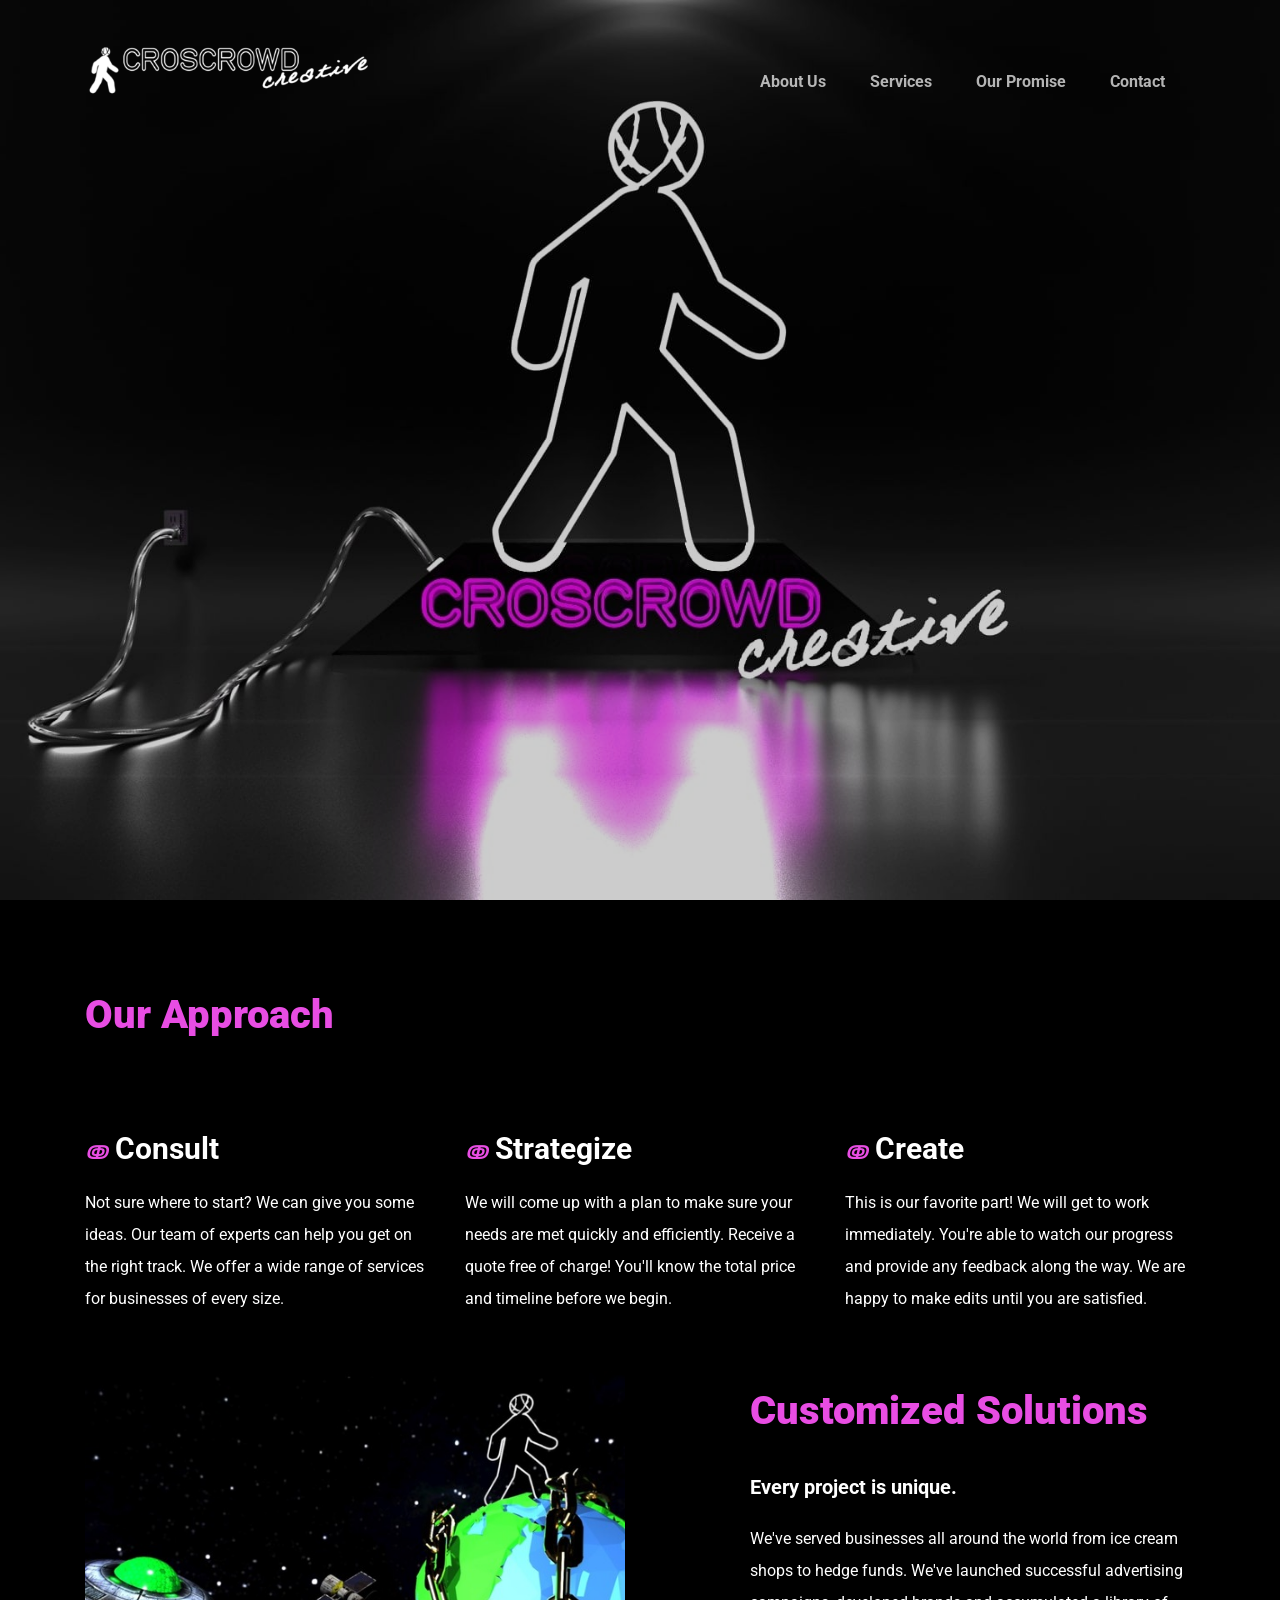
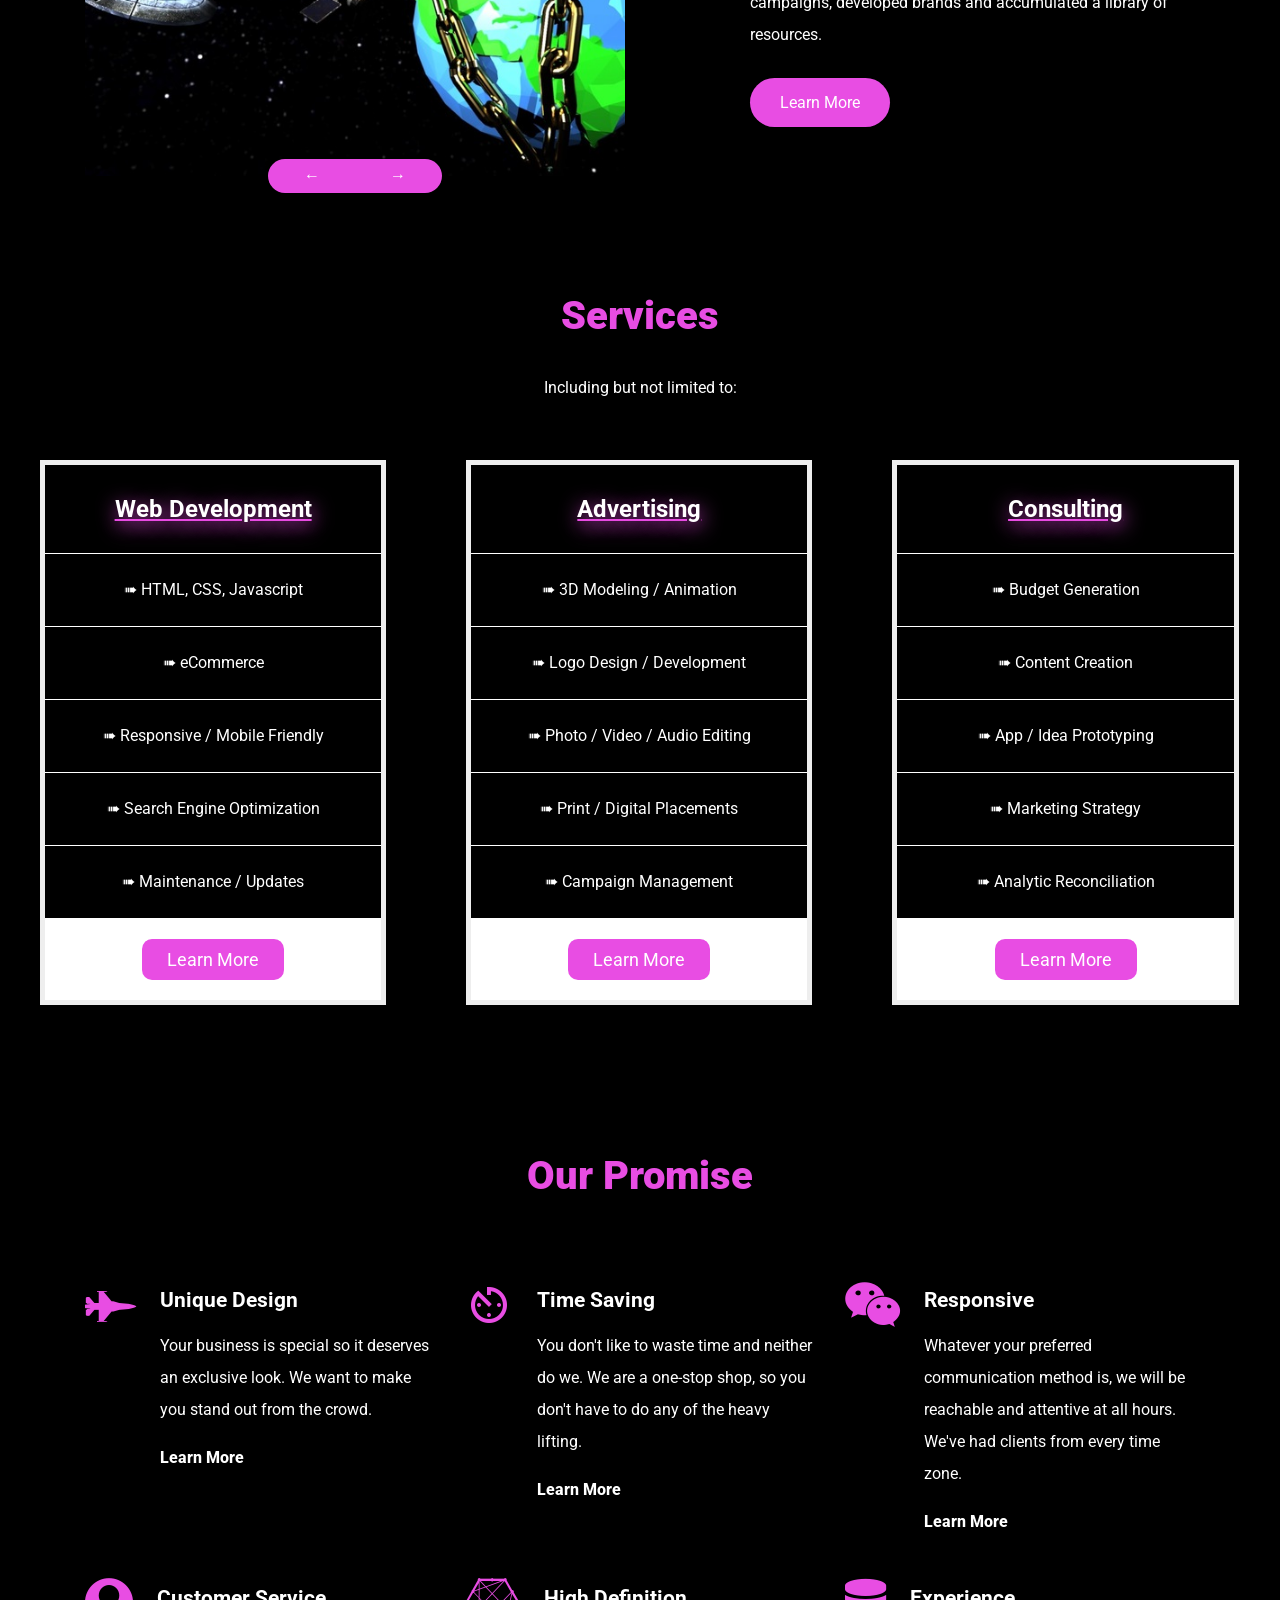
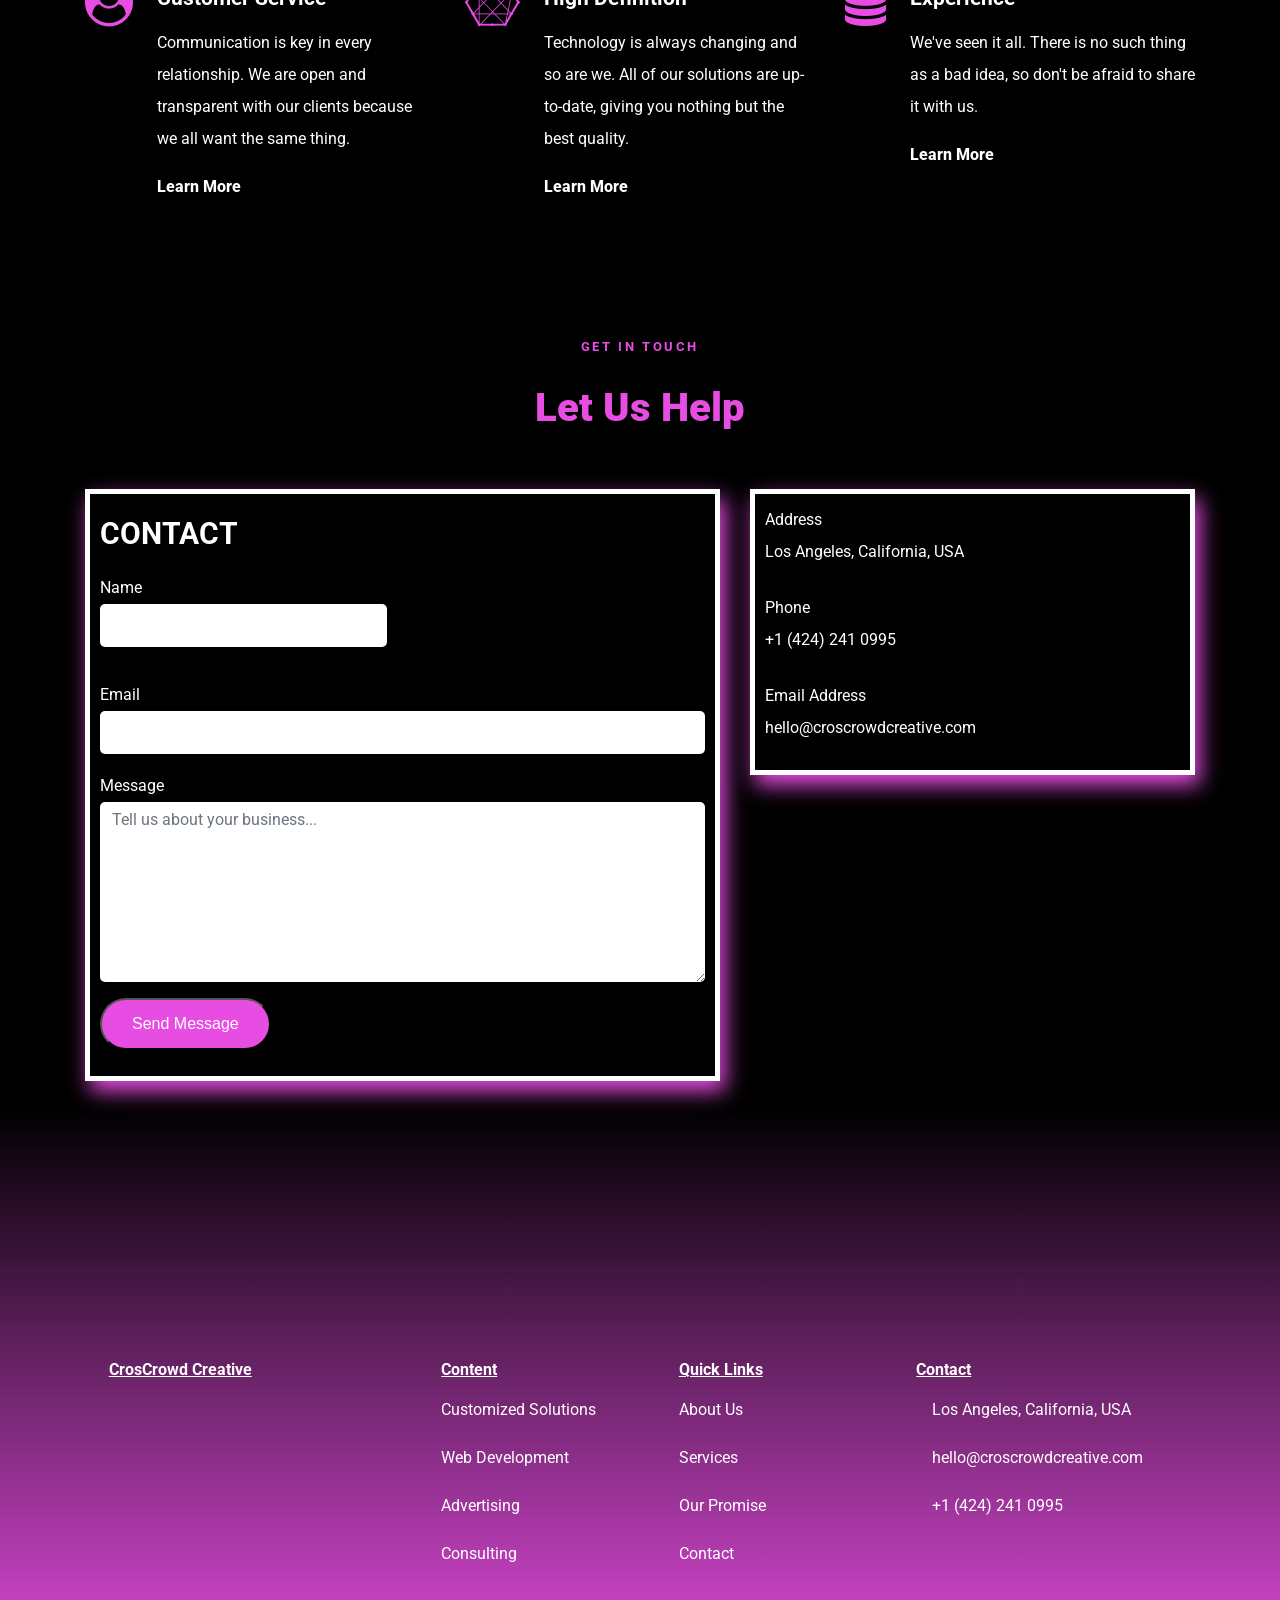
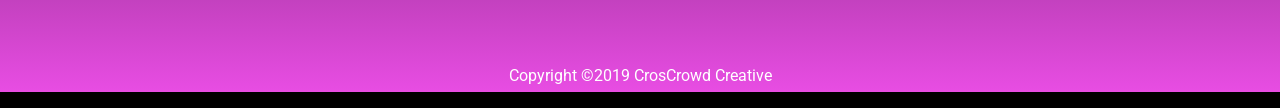
<file: index.html>
<!DOCTYPE html>
<html lang="en"><head>

<title>CrosCrowd Creative &mdash; Business Development</title>
<meta charset="utf-8">
<meta name="viewport" content="width=device-width, initial-scale=1, shrink-to-fit=no">
<meta name="description" content="CrosCrowd Creative offers a wide range of services to effectively market your business. We create digital and print advertising campagins, develop websites and modernize your business.">
<meta name="robots" content="index, follow">
<meta name="keywords" content="web_development_servall, website_developers, website_developers_near_me, developer_personal_website, ecommerce_website_development_company, ecommerce_web_development_company, modern_web_development, ecommerce_development_company, wix_logo_maker, supreme_logo_maker, animation_studios_near_me, advertising_agencies_near_me, top_creative_agencies, creative_advertising_agency, ad_agencies_near_me, marketing_and_advertising_agency, boutique_advertising_agency, creative_consultant, facebook_business_help, small_business, design_agency, web_design_agency, website_design_services, graphic_design_firms, 3d_logo_maker, web_development_company, graphic_design_studio, corporate_branding_agency, design_firm">
<link href="https://fonts.googleapis.com/css?family=Roboto:400,900&display=swap" rel="stylesheet">
<link rel="stylesheet" href="css/fontstyle.css">
<link rel="stylesheet" href="css/bootstrap.min.css">
<link rel="stylesheet" href="css/owl.carousel.min.css">
<link rel="stylesheet" href="css/aos.css">
<link rel="stylesheet" href="css/style.css">
<link rel="canonical" href="https://croscrowdcreative.com/"/>
<link rel="shortcut icon" href="img/favicon.ico" type="image/x-icon"></head>
<body data-spy="scroll" data-target=".site-navbar-target" data-offset="300">
<div class="site-wrap">
<div class="site-mobile-menu site-navbar-target">
<div class="site-mobile-menu-header">
<div class="site-mobile-menu-close mt-3">
<span class="icon-close2 js-menu-toggle"></span></div></div>
<div class="site-mobile-menu-body"></div></div>
<header class="site-navbar py-4 js-sticky-header site-navbar-target" role="banner">
<div class="container">
<div class="row align-items-center">
<div class="col-6 col-xl-2">
<h1 class="mb-0 site-logo"><a href="https://croscrowdcreative.com/" class="h2 mb-0">
<img src="img/logo.png" alt="Logo" id="logo">
<span class="text-primary"></span> </a></h1></div>
<div class="col-12 col-md-10 d-none d-xl-block">
<nav class="site-navigation position-relative text-right" role="navigation">
<ul class="site-menu main-menu js-clone-nav mr-auto d-none d-lg-block">
<li class="navbold"><a href="#about-us">About Us</a></li>
<li class="navbold"><a href="#services">Services</a></li>
<li class="navbold"><a href="#our-promise">Our Promise</a></li>
<li class="navbold"><a href="#contact-section">Contact</a></li></ul></nav></div>
<div class="col-6 d-inline-block d-xl-none ml-md-0 py-3" style="position: relative; top: 3px;">
<a href="#" class="site-menu-toggle js-menu-toggle text-white float-right">
<span class="icon-menu h3"></span></a></div></div></div></header>
<div class="site-blocks-cover overlay" style="background-image: url(img/landing.jpg);">
<div>
<div class="row align-items-center justify-content-center"></div></div></div>
<section class="site-section" id="about-us" style="padding-top: 75px">
<div class="container">
<div class="row mb-5"><div class="col-12">
<h2 class="section-title mb-3">Our Approach</h2></div></div>
<div class="row"><div class="col-md-6 col-lg-4">
<div class=" box-with-humber">
<h2><span>&#8578;&nbsp;&nbsp;</span>Consult</h2>
<p class="mb-4">Not sure where to start? We can give you some ideas. Our team of experts can help you get on the right track. We offer a wide range of services for businesses of every size. </p></div></div>
<div class="col-md-6 col-lg-4">
<div class="box-with-humber">
<h2><span>&#8578;&nbsp;&nbsp;</span>Strategize</h2>
<p class="mb-4">We will come up with a plan to make sure your needs are met quickly and efficiently. Receive a quote free of charge! You'll know the total price and timeline before we begin.</p></div></div>
<div class="col-md-6 col-lg-4">
<div class=" box-with-humber">
<h2><span>&#8578;&nbsp;&nbsp;</span>Create</h2>
<p class="mb-4">This is our favorite part! We will get to work immediately. You're able to watch our progress and provide any feedback along the way. We are happy to make edits until you are satisfied.</p></div></div></div></div></section>
<section class="site-section"><div class="container"><div class="row">
<div class="col-lg-6"><div class="owl-carousel slide-one-item-alt">
<img src="[data-uri]" data-src="img/earth43.jpg">
<img src="[data-uri]" data-src="img/paint43.jpg">
<img src="[data-uri]" data-src="img/Money43.jpg">
<img src="[data-uri]" data-src="img/sample43.jpg"></div>
<div class="custom-direction"><a href="#" class="custom-prev">&#8592;</a><a href="#" class="custom-next">&#8594;</a></div></div>
<div class="col-lg-5 ml-auto"><h2 class="section-title mb-3">Customized Solutions</h2>
<p style="font-size: 1.25em; font-weight: 700">Every project is unique.</p>
<p style="padding-bottom: 20px">We've served businesses all around the world from ice cream shops to hedge funds. We've launched successful advertising campaigns, developed brands and accumulated a library of resources.</p>
<p><a href="aboutus.html" class="btn btn-primary">Learn More</a></p></div></div></div></section>
<section id="services" style="padding-top: 50px; padding-bottom: 200px">
<h2 class="section-title mb-3" style="text-align:center">Services</h2>
<p style="text-align:center">Including but not limited to:</p>
<div class="columns"><ul class="price">
<li class="ServHead">Web Development</li>
<li>&#x27A0; HTML, CSS, Javascript</li>
<li>&#x27A0; eCommerce</li>
<li>&#x27A0; Responsive / Mobile Friendly</li>
<li>&#x27A0; Search Engine Optimization</li>
<li>&#x27A0; Maintenance / Updates</li>
<li class="grey"><a href="webdevelopment.html" class="button">Learn More</a></li></ul></div>
<div class="columns"><ul class="price">
<li class="ServHead">Advertising</li>
<li>&#x27A0; 3D Modeling / Animation</li>
<li>&#x27A0; Logo Design / Development</li>
<li>&#x27A0; Photo / Video / Audio Editing</li>
<li>&#x27A0; Print / Digital Placements</li>
<li>&#x27A0; Campaign Management</li>
<li class="grey"><a href="advertising.html" class="button">Learn More</a></li></ul></div>
<div class="columns">
<ul class="price">
<li class="ServHead">Consulting</li>
<li>&#x27A0; Budget Generation</li>
<li>&#x27A0; Content Creation</li>
<li>&#x27A0; App / Idea Prototyping</li>
<li>&#x27A0; Marketing Strategy</li>
<li>&#x27A0; Analytic Reconciliation</li>
<li class="grey"><a href="consulting.html" class="button">Learn More</a></li></ul></div></section>
<section class="site-section border-bottom bg-light" id="services-section">
<div class="container" id="our-promise" style="padding-top: 500px"><div class="row mb-5">
<div class="col-12 text-center"><h2 class="section-title mb-3">Our Promise</h2></div></div>
<div class="row align-items-stretch">
<div class="col-md-6 col-lg-4 mb-4 mb-lg-4" data-aos="fade-up">
<div class="unit-4 d-flex">
<div class="unit-4-icon mr-4"><span class="text-primary icon-fighter-jet"></span></div>
<div><h3>Unique Design</h3>
<p>Your business is special so it deserves an exclusive look. We want to make you stand out from the crowd.</p>
<p><a href="aboutus.html" class="learnmore">Learn More</a></p></div></div></div>
<div class="col-md-6 col-lg-4 mb-4 mb-lg-4" data-aos="fade-up" data-aos-delay="100">
<div class="unit-4 d-flex">
<div class="unit-4-icon mr-4"><span class="text-primary icon-av_timer"></span></div>
<div><h3>Time Saving</h3>
<p>You don't like to waste time and neither do we. We are a one-stop shop, so you don't have to do any of the heavy lifting.</p>
<p><a href="aboutus.html" class="learnmore">Learn More</a></p></div></div></div>
<div class="col-md-6 col-lg-4 mb-4 mb-lg-4" data-aos="fade-up" data-aos-delay="200">
<div class="unit-4 d-flex">
<div class="unit-4-icon mr-4"><span class="text-primary icon-wechat"></span></div>
<div><h3>Responsive</h3>
<p>Whatever your preferred communication method is, we will be reachable and attentive at all hours. We've had clients from every time zone.</p><p><a href="aboutus.html" class="learnmore">Learn More</a></p></div></div></div>
<div class="col-md-6 col-lg-4 mb-4 mb-lg-4" data-aos="fade-up" data-aos-delay="300">
<div class="unit-4 d-flex">
<div class="unit-4-icon mr-4"><span class="text-primary icon-user-circle"></span></div>
<div><h3>Customer Service</h3>
<p>Communication is key in every relationship. We are open and transparent with our clients because we all want the same thing.</p>
<p><a href="aboutus.html" class="learnmore">Learn More</a></p></div></div></div>
<div class="col-md-6 col-lg-4 mb-4 mb-lg-4" data-aos="fade-up" data-aos-delay="400">
<div class="unit-4 d-flex">
<div class="unit-4-icon mr-4"><span class="text-primary icon-connectdevelop"></span></div>
<div><h3>High Definition</h3>
<p>Technology is always changing and so are we. All of our solutions are up-to-date, giving you nothing but the best quality.</p>
<p><a href="aboutus.html" class="learnmore">Learn More</a></p></div></div></div>
<div class="col-md-6 col-lg-4 mb-4 mb-lg-4" data-aos="fade-up" data-aos-delay="500">
<div class="unit-4 d-flex">
<div class="unit-4-icon mr-4"><span class="text-primary icon-database"></span></div>
<div><h3>Experience</h3><p>We've seen it all. There is no such thing as a bad idea, so don't be afraid to share it with us.</p>
<p><a href="aboutus.html" class="learnmore">Learn More</a></p></div></div></div></div></div></section>
<section class="contact_form" id="contact-section" style="padding-top: 75px"><div class="container">
<div class="col-12 text-center" style="padding-bottom:25px">
<h3 class="section-sub-title">GET IN TOUCH</h3>
<h2 class="section-title mb-3">Let Us Help</h2></div><div class="row">
<div class="col-md-7 mb-" style="padding-bottom: 25px">
<form action="thankyou.html" method="post" class="contactstyle" data-netlify="true" name="HOMEPAGE">
<h2 class="formstyle">CONTACT</h2> 
<div class="row form-group">
<div class="col-md-6 mb-3 mb-md-0">
<label class="formstyle" for="fname">Name</label>
<input type="text" id="fname" name="name" class="form-control"></div></div>
<div class="row form-group"><div class="col-md-12">
<label class="formstyle" for="email">Email</label> 
<input type="email" id="email" class="form-control" name="email"></div></div>
<div class="row form-group"><div class="col-md-12">
<label class="formstyle" for="message">Message</label> 
<textarea name="message" name="message" id="message" cols="30" rows="7" class="form-control" placeholder="Tell us about your business..."></textarea></div></div><div class="row form-group"><div class="col-md-12">
<input type="submit" value="Send Message" class="btn btn-primary btn-md text-white"></div></div></form></div>
<div class="col-md-5">
<div class="forminformation">
<p class="mb-0">Address</p>
<p class="mb-4">Los Angeles, California, USA</p>
<p class="mb-0">Phone</p>
<p class="mb-4">+1 (424) 241 0995</p>
<p class="mb-0">Email Address</p>
<p><a href="mailto:hello@croscrowdcreative.com" class="emaillink">hello@croscrowdcreative.com</a></p></div></div></div></div></section>
<footer class="page-footer font-small unique-color-dark" style="padding-top: 200px; background-image: linear-gradient(#000, #e84de3)">
<div><div class="container"></div>
<div class="container text-center text-md-left mt-5"><div class="row mt-3" >
<div class="col-md-3 col-lg-4 col-xl-3 mx-auto mb-4">
<h6 style="font-size: 1em; text-decoration: underline">CrosCrowd Creative</h6>
</div>
<div class="col-md-2 col-lg-2 col-xl-2 mx-auto mb-4">
<h6 style="font-size: 1em; text-decoration: underline">Content</h6>
<p><a href="aboutus.html" class="footerlinks">Customized Solutions</a></p>
<p><a href="webdevelopment.html" class="footerlinks">Web Development</a></p>
<p><a href="advertising.html" class="footerlinks">Advertising</a></p>
<p><a href="consulting.html" class="footerlinks">Consulting</a></p></div>
<div class="col-md-3 col-lg-2 col-xl-2 mx-auto mb-4">
<h6 style="font-size: 1em; text-decoration: underline">Quick Links</h6>
<p><a href="#about-us" class="footerlinks">About Us</a></p>
<p><a href="#services" class="footerlinks">Services</a></p>
<p><a href="#our-promise" class="footerlinks">Our Promise</a></p>
<p><a href="#contact-section" class="footerlinks">Contact</a></p></div>
<div class="col-md-4 col-lg-3 col-xl-3 mx-auto mb-md-0 mb-4">
<h6 style="font-size: 1em; text-decoration: underline">Contact</h6>
<p><i class="fas fa-home mr-3"></i>Los Angeles, California, USA</p>
<p><i class="fas fa-envelope mr-3"></i><a href="mailto:hello@croscrowdcreative.com" class="footerlinks">hello@croscrowdcreative.com</a></p>
<p><i class="fas fa-phone mr-3"></i>+1 (424) 241 0995</p></div></div></div>
<p id="copyright">Copyright &copy;2019 CrosCrowd Creative</p>
<script>function init() {var imgDefer = document.getElementsByTagName('img');
for (var i=0; i<imgDefer.length; i++) {if(imgDefer[i].getAttribute('data-src')) {imgDefer[i].setAttribute('src',imgDefer[i].getAttribute('data-src')); } } } window.onload = init; </script> 
  <script src="js/jquery-3.3.1.min.js"></script>
  <script src="js/aos.js"></script>
  <script src="js/main.js"></script>
<script async src="https://www.googletagmanager.com/gtag/js?id=UA-122096564-1"></script>
<script>window.dataLayer = window.dataLayer || []; function gtag(){dataLayer.push(arguments);}
gtag('js', new Date()); gtag('set', {'user_id': 'USER_ID'}); gtag('config', 'UA-122096564-1');</script>
      
  </body>
</html>
</file>
<file: css/fontstyle.css>
@font-face {
  font-family: 'icomoon';
  src:  url('icomoon.eot?10si43');
  src:  url('icomoon.eot?10si43#iefix') format('embedded-opentype'),
    url('icomoon.woff?10si43') format('woff'),
    url('icomoon.svg?10si43#icomoon') format('svg');
  font-weight: normal;
  font-style: normal;
}

[class^="icon-"], [class*=" icon-"] {
  font-family: 'icomoon' !important;
  speak: none;
  font-style: normal;
  font-weight: normal;
  font-variant: normal;
  text-transform: none;
  line-height: 1;
  -webkit-font-smoothing: antialiased;
  -moz-osx-font-smoothing: grayscale;
}

.icon-fighter-jet:before {
  content: "\f0fb";
}

.icon-av_timer:before {
  content: "\e01b";
}

.icon-wechat:before {
  content: "\f1d7";
}

.icon-user-circle:before {
  content: "\f2bd";
}

.icon-connectdevelop:before {
  content: "\f20e";
}

.icon-database:before {
  content: "\f1c0";
}

.icon-close2:before {
  content: "\e5cd";
}

.icon-menu:before {
  content: "\e5d2";
}
</file>
<file: css/style.css>
body{margin:0;font-family:Roboto,-apple-system,BlinkMacSystemFont,"Segoe UI",Roboto,"Helvetica Neue",Arial,sans-serif;text-align:left;background-color:#000;line-height:2;color:#fff;font-weight:400;font-size:1rem}*{box-sizing:border-box}.columns{float:left;width:33.3%;padding:40px}#servicespad{padding-top:450px}.ServHead{font-weight:700;font-size:1.5em;text-shadow:1px 5px 20px #e84de3;text-decoration:underline;text-decoration-color:#e84de3}#logo{width:9em}.learnmore{font-weight:800;color:#fff}.forminformation{border:5px solid;padding:10px;box-shadow:5px 10px 20px #e84de3}.contactstyle{border:5px solid;padding:10px;box-shadow:5px 10px 20px #e84de3}#services-section{border-bottom:0}span{color:#e84de3;font-style:italic}.price{list-style-type:none;border:5px solid #eee;margin:0;padding:0;-webkit-transition:.3s;transition:.3s}.price:hover{padding:10px;box-shadow:5px 10px 50px #e84de3}.price .header{background-color:#111;color:#fff}.price li{border-bottom:1px solid white;padding:20px;text-align:center}.price .grey{background-color:#fff;font-size:20px}#copyright{text-align:center;padding-top:50px}ul{list-style-type:none;margin:0;padding:10px}.col-md-8{padding-top:200px!important;max-width:100%!important}.h3{margin-bottom:.5rem;font-family:inherit;font-weight:500;line-height:1.2;color:white; font-size:1.75rem}a{text-decoration:none;background-color:transparent;-webkit-text-decoration-skip:objects}.emaillink,.footerlinks{color:#fff}.footerlinks:hover{color:#000}.emaillink:hover{color:#e84de3}.button{background-color:#e84de3;color:#fff;padding:10px 25px;text-align:center;text-decoration:none;font-size:18px;border-radius:10px}.button:hover{color:#000}.btn btn-primary mr-2 mb-2:hover{color:#fff}@media only screen and (max-width:600px){.columns{width:100%}}::-moz-selection{background:#000;color:#000}::selection{background:#000;color:#000}a{-webkit-transition:.3s all ease;-o-transition:.3s all ease;transition:.3s all ease}a:hover{color:#e84de3;text-decoration:none}.h1,.h2,.h3,.h4,.h5,h1,h2,h3,h4,h5{font-family:Roboto,-apple-system,BlinkMacSystemFont,"Segoe UI",Roboto,"Helvetica Neue",Arial,sans-serif}.border-2{border-width:0}.bg-black{background:#000}.site-wrap:before{display:none;-webkit-transition:.3s all ease-in-out;-o-transition:.3s all ease-in-out;transition:.3s all ease-in-out}.offcanvas-menu .site-wrap{height:100%;width:100%;z-index:2}.offcanvas-menu .site-wrap:before{opacity:1;visibility:visible}.btn{font-size:16px;border-radius:30px;padding:15px 30px;-webkit-transition:.3s all ease-in-out;-o-transition:.3s all ease-in-out;transition:.3s all ease-in-out}.btn:active,.btn:focus,.btn:hover{border-color: white; outline:0}.btn.btn-primary{background:#e84de3;border-color:#000;color:#fff}.btn.btn-primary:hover{background:#000;border-color:#fff;color:#fff}.btn.btn-primary.btn-black--hover:hover{color:#e84de3}.line-height-1{line-height:0!important}.bg-black{background:#000}.form-control{height:43px;border-radius:5px;font-family:Roboto,-apple-system,BlinkMacSystemFont,"Segoe UI",Roboto,"Helvetica Neue",Arial,sans-serif}.form-control:active,.form-control:focus{border-color:#e84de3}.form-control:active,.form-control:focus,.form-control:hover{-webkit-box-shadow:none!important;box-shadow:none!important}.site-section{padding:1.5em 0}@media (min-width:768px){.site-section{padding:1em 0}}.site-section.site-section-sm{padding:4em 0}.site-section-heading{padding-bottom:20px;margin-bottom:0;position:relative;font-size:2.5rem}@media (min-width:768px){.site-section-heading{font-size:3rem}}.border-top{border-top:0 solid #e84de3!important}.site-footer{padding:.5em 0;background:#000}@media (min-width:768px){.site-footer{padding:2em 0}}.site-footer a:hover{color:#e84de3}.site-footer ul li{margin-bottom:0}.site-footer .footer-heading{font-size:1em;color:#fff}.bg-text-line{display:block;background:#000;-webkit-box-shadow:20px 0 0 #000,-20px 0 0 #000;box-shadow:20px 0 0 #000,-20px 0 0 #000}.hover-bg-enlarge{overflow:hidden;position:relative}@media (max-width:991.98px){.hover-bg-enlarge{height:auto!important}}.hover-bg-enlarge>div{-webkit-transform:scale(1);-ms-transform:scale(1);transform:scale(1);-webkit-transition:.8s all ease-in-out;-o-transition:.8s all ease-in-out;transition:.8s all ease-in-out}.hover-bg-enlarge:active>div,.hover-bg-enlarge:focus>div,.hover-bg-enlarge:hover>div{-webkit-transform:scale(1.2);-ms-transform:scale(1.2);transform:scale(1.2)}@media (max-width:991.98px){.hover-bg-enlarge .bg-image-md-height{height:300px!important}}.bg-image{background-size:cover;background-position:center center;background-repeat:no-repeat;background-attachment:fixed}.bg-image.overlay{position:relative}.bg-image.overlay:after{position:absolute;content:"";top:0;left:0;right:0;bottom:0;z-index:0;width:100%;height:auto;background:rgba(0,0,0,0)}.bg-image>.container{position:relative;z-index:1}@media (max-width:991.98px){.img-md-fluid{max-width:100%}}@media (max-width:991.98px){.display-1,.display-3{font-size:3rem}}.play-single-big{width:90px;height:90px;display:inline-block;border:2px solid #fff;color:#fff!important;border-radius:50%;position:relative;-webkit-transition:.3s all ease-in-out;-o-transition:.3s all ease-in-out;transition:.3s all ease-in-out}.play-single-big>span{font-size:50px;position:absolute;top:50%;left:50%;-webkit-transform:translate(-40%,-50%);-ms-transform:translate(-40%,-50%);transform:translate(-40%,-50%)}.play-single-big:hover{width:120px;height:120px}.overlap-to-top{margin-top:-150px}.ul-check{margin-bottom:50px}.ul-check li{position:relative;padding-left:35px;margin-bottom:15px;line-height:1.5}.ul-check li:before{left:0;font-size:20px;top:-.3rem;font-family:icomoon;content:"\e5ca";position:absolute}.ul-check.white li:before{color:#fff}.ul-check.success li:before{color:#e84de3}.ul-check.primary li:before{color:#e84de3}.select-wrap,.wrap-icon{position:relative}.select-wrap .icon,.wrap-icon .icon{position:absolute;right:10px;top:50%;-webkit-transform:translateY(-50%);-ms-transform:translateY(-50%);transform:translateY(-50%);font-size:22px}.select-wrap select,.wrap-icon select{-webkit-appearance:none;-moz-appearance:none;appearance:none;width:100%}.site-navbar{margin-bottom:0;z-index:1999;position:absolute;top:0;width:100%;border-bottom:rgba(255,255,255,.7)}.site-navbar .site-logo{position:relative;left:0;top:-15px}.site-navbar .site-navigation.border-bottom{border-bottom:0 solid #000!important}.site-navbar .site-navigation .site-menu{margin-bottom:0}.site-navbar .site-navigation .site-menu .active{color:#e84de3;display:inline-block;padding:0 20px}.site-navbar .site-navigation .site-menu a{text-decoration:none!important;display:inline-block}.site-navbar .site-navigation .site-menu>li{display:inline-block}.site-navbar .site-navigation .site-menu>li>a{padding:5px 20px;color:#fff;display:inline-block;text-decoration:none!important}.site-navbar .site-navigation .site-menu>li>a:hover{color:#e84de3}.site-navbar .site-navigation .site-menu .has-children{position:relative}.site-navbar .site-navigation .site-menu .has-children>a{position:relative;padding-right:20px}.site-navbar .site-navigation .site-menu .has-children>a:before{position:absolute;content:"\e313";font-size:16px;top:50%;right:0;-webkit-transform:translateY(-50%);-ms-transform:translateY(-50%);transform:translateY(-50%);font-family:icomoon}.site-navbar .site-navigation .site-menu .has-children .dropdown{visibility:hidden;opacity:0;top:100%;position:absolute;text-align:left;border-top:0 solid #e84de3;-webkit-box-shadow:0 2px 10px -2px rgba(0,0,0,.1);box-shadow:0 0 10px 0 rgba(0,0,0,.1);border-left:0 solid #edf0f5;border-right:0 solid #edf0f5;border-bottom:0 solid #edf0f5;padding:0 0;margin-top:20px;margin-left:0;background:#000;-webkit-transition:.2s 0s;-o-transition:.2s 0s;transition:.2s 0s}.site-navbar .site-navigation .site-menu .has-children .dropdown.arrow-top{position:absolute}.site-navbar .site-navigation .site-menu .has-children .dropdown.arrow-top:before{bottom:100%;left:20%;border:solid transparent;content:" ";height:0;width:0;position:absolute;pointer-events:none}.site-navbar .site-navigation .site-menu .has-children .dropdown.arrow-top:before{border-color:rgba(136,183,213,0);border-bottom-color:#fff;border-width:10px;margin-left:-10px}.site-navbar .site-navigation .site-menu .has-children .dropdown a{text-transform:none;letter-spacing:normal;-webkit-transition:0s all;-o-transition:0s all;transition:0s all;color:#343a40}.site-navbar .site-navigation .site-menu .has-children .dropdown .active>a{color:#e84de3!important}.site-navbar .site-navigation .site-menu .has-children .dropdown>li{list-style:none;padding:0;margin:0;min-width:200px}.site-navbar .site-navigation .site-menu .has-children .dropdown>li>a{padding:9px 20px;display:block}

.site-navbar .site-navigation .site-menu .has-children:active,.site-navbar .site-navigation .site-menu .has-children:focus,.site-navbar .site-navigation .site-menu .has-children:hover{cursor:pointer}.site-navbar .site-navigation .site-menu .has-children:active>.dropdown,.site-navbar .site-navigation .site-menu .has-children:focus>.dropdown,.site-navbar .site-navigation .site-menu .has-children:hover>.dropdown{-webkit-transition-delay:0s;-o-transition-delay:0s;transition-delay:0s;margin-top:0;visibility:visible;opacity:1}.site-mobile-menu{width:300px;position:fixed;right:0;z-index:2000;padding-top:20px;background:#0ff;height:calc(100vh);-webkit-transform:translateX(110%);-ms-transform:translateX(110%);transform:translateX(110%);-webkit-box-shadow:-10px 0 20px -10px rgba(0,0,0,.1);box-shadow:-10px 0 20px -10px rgba(0,0,0,.1);-webkit-transition:.3s all ease-in-out;-o-transition:.3s all ease-in-out;transition:.3s all ease-in-out}.offcanvas-menu .site-mobile-menu{-webkit-transform:translateX(0);-ms-transform:translateX(0);transform:translateX(0)}.site-mobile-menu .site-mobile-menu-header{width:100%;float:left;padding-left:20px;padding-right:20px}.site-mobile-menu .site-mobile-menu-header .site-mobile-menu-close{float:right;margin-top:8px}.site-mobile-menu .site-mobile-menu-header .site-mobile-menu-close span{font-size:30px;display:inline-block;padding-left:10px;padding-right:0;line-height:1;cursor:pointer;-webkit-transition:.3s all ease;-o-transition:.3s all ease;transition:.3s all ease}.site-mobile-menu .site-mobile-menu-header .site-mobile-menu-close span:hover{color:#e84de3}.site-mobile-menu .site-mobile-menu-header .site-mobile-menu-logo{float:left;margin-top:10px;margin-left:0}.site-mobile-menu .site-mobile-menu-header .site-mobile-menu-logo a{display:inline-block;text-transform:uppercase}.site-mobile-menu .site-mobile-menu-header .site-mobile-menu-logo a img{max-width:70px}.site-mobile-menu .site-mobile-menu-header .site-mobile-menu-logo a:hover{text-decoration:none}.site-mobile-menu .site-mobile-menu-body{overflow-y:scroll;-webkit-overflow-scrolling:touch;position:relative;padding:0 20px 20px 20px;height:calc(100vh - 52px);padding-bottom:150px}.site-mobile-menu .site-nav-wrap{padding:0;margin:0;list-style:none;position:relative}.site-mobile-menu .site-nav-wrap a{padding:10px 20px;display:block;position:relative;color:#000}.site-mobile-menu .site-nav-wrap a:hover{color:#e84de3}.site-mobile-menu .site-nav-wrap li{position:relative;display:block}.site-mobile-menu .site-nav-wrap li .active{color:#e84de3}.site-mobile-menu .site-nav-wrap .arrow-collapse{position:absolute;right:0;top:10px;z-index:20;width:36px;height:36px;text-align:center;cursor:pointer;border-radius:50%}.site-mobile-menu .site-nav-wrap .arrow-collapse:hover{background:#fff}.site-mobile-menu .site-nav-wrap .arrow-collapse:before{font-size:12px;z-index:20;font-family:icomoon;content:"\f078";position:absolute;top:50%;left:50%;-webkit-transform:translate(-50%,-50%) rotate(-180deg);-ms-transform:translate(-50%,-50%) rotate(-180deg);transform:translate(-50%,-50%) rotate(-180deg);-webkit-transition:.3s all ease;-o-transition:.3s all ease;transition:.3s all ease}.site-mobile-menu .site-nav-wrap .arrow-collapse.collapsed:before{-webkit-transform:translate(-50%,-50%);-ms-transform:translate(-50%,-50%);transform:translate(-50%,-50%)}.site-mobile-menu .site-nav-wrap>li{display:block;position:relative;float:left;width:100%}.site-mobile-menu .site-nav-wrap>li>a{padding-left:20px;font-size:20px}.site-mobile-menu .site-nav-wrap>li>ul{padding:0;margin:0;list-style:none}.site-mobile-menu .site-nav-wrap>li>ul>li{display:block}.site-mobile-menu .site-nav-wrap>li>ul>li>a{padding-left:40px;font-size:16px}.site-mobile-menu .site-nav-wrap>li>ul>li>ul{padding:0;margin:0}.site-mobile-menu .site-nav-wrap>li>ul>li>ul>li{display:block}.site-mobile-menu .site-nav-wrap>li>ul>li>ul>li>a{font-size:16px;padding-left:60px}.site-mobile-menu .site-nav-wrap[data-class=social]{float:left;width:100%;margin-top:30px;padding-bottom:5em}.site-mobile-menu .site-nav-wrap[data-class=social]>li{width:auto}.site-mobile-menu .site-nav-wrap[data-class=social]>li:first-child a{padding-left:15px!important}.sticky-wrapper{position:absolute;z-index:100;width:100%}.sticky-wrapper .site-navbar{-webkit-transition:.3s all ease;-o-transition:.3s all ease;transition:.3s all ease}.sticky-wrapper .site-navbar{border-bottom:0 solid rgba(255,255,255,.2)}.sticky-wrapper .site-navbar .site-logo a{color:#fff}.sticky-wrapper .site-navbar ul li a{color:rgba(255,255,255,.7)!important}.sticky-wrapper .site-navbar ul li a.active{color:#fff!important}.sticky-wrapper.is-sticky .site-navbar{background:#000;border-bottom:3px dotted #fff;-webkit-box-shadow:4px 0 20px -5px rgba(0,0,0,.2);box-shadow:4px 0 20px -5px rgba(0,0,0,.2)}.sticky-wrapper.is-sticky .site-navbar .site-logo a{color:#e84de3}.sticky-wrapper.is-sticky .site-navbar ul li a{color:#fff!important}.sticky-wrapper.is-sticky .site-navbar ul li a.active{color:#e84ae3!important}.sticky-wrapper .shrink{padding-top:10px!important;padding-bottom:10px!important}.site-blocks-cover{background-size:cover;background-repeat:no-repeat;background-position:top;background-position:center center}.site-blocks-cover.overlay{position:relative}.site-blocks-cover.overlay:before{position:absolute;content:"";left:0;bottom:0;right:0;top:0;background:rgba(0,0,0,.2)}.site-blocks-cover .player{position:absolute;bottom:-250px;width:100%}.site-blocks-cover,.site-blocks-cover>.container>.row{min-height:100px;height:calc(100vh)}.site-blocks-cover.inner-page-cover,.site-blocks-cover.inner-page-cover>.container>.row{min-height:100px;height:calc(20vh)}.site-blocks-cover h1{font-size:3rem;font-weight:400;color:#fff;font-weight:900}@media (max-width:991.98px){.site-blocks-cover h1{font-size:2rem}}.site-blocks-cover p{color:#fff;font-size:1rem;line-height:1.5;font-weight:300}.site-blocks-cover .intro-text{font-size:16px;line-height:1.5}@media (max-width:991.98px){.site-blocks-cover .display-1{font-size:3rem}}.site-block-subscribe .btn{padding-left:20px;padding-right:20px}.site-block-subscribe .form-control{font-weight:300;border-color:#fff!important;height:80px;font-size:22px;color:#fff;padding-left:30px;padding-right:30px}.site-block-subscribe .form-control::-webkit-input-placeholder{color:rgba(255,255,255,.5);font-weight:200;font-style:italic}.site-block-subscribe .form-control::-moz-placeholder{color:rgba(255,255,255,.5);font-weight:200;font-style:italic}.site-block-subscribe .form-control:-ms-input-placeholder{color:rgba(255,255,255,.5);font-weight:200;font-style:italic}.site-block-subscribe .form-control:-moz-placeholder{color:rgba(255,255,255,.5);font-weight:200;font-style:italic}.bg-light{background:#000!important}.site-blocks-vs .bg-image{padding-top:3em;padding-bottom:3em}@media (min-width:992px){.site-blocks-vs .bg-image{padding-top:5em;padding-bottom:5em}}.site-blocks-vs .image{width:80px;-webkit-box-flex:0;-ms-flex:0 0 80px;flex:0 0 80px}@media (max-width:991.98px){.site-blocks-vs .image{margin-left:auto!important;margin-right:auto!important}}.site-blocks-vs .image img{border-radius:50%}.site-blocks-vs .image.image-small{width:50px;-webkit-box-flex:0;-ms-flex:0 0 50px;flex:0 0 50px}.site-block-tab .nav-item{text-transform:uppercase;font-size:.8rem;margin:0 20px}.site-block-tab .nav-item:first-child{margin-left:0!important}.site-block-tab .nav-item>a{padding-left:0!important;background:0 0!important;padding-right:0!important;border-bottom:2px solid transparent;border-radius:0!important;font-weight:700;color:#ccc}.site-block-tab .nav-item>a.active,.site-block-tab .nav-item>a:hover{border-bottom:2px solid #e84de3;color:#000}.block-13,.slide-one-item{position:relative;z-index:1}.block-13 .owl-nav,.slide-one-item .owl-nav{position:relative;position:absolute;bottom:-90px;left:50%;-webkit-transform:translateX(-50%);-ms-transform:translateX(-50%);transform:translateX(-50%)}.block-13 .owl-nav .owl-next,.block-13 .owl-nav .owl-prev,.slide-one-item .owl-nav .owl-next,.slide-one-item .owl-nav .owl-prev{position:relative;display:inline-block;padding:20px;font-size:30px;color:#000}.block-13 .owl-nav .owl-next.disabled,.block-13 .owl-nav .owl-prev.disabled,.slide-one-item .owl-nav .owl-next.disabled,.slide-one-item .owl-nav .owl-prev.disabled{opacity:.2}.slide-one-item.home-slider .owl-nav{position:absolute!important;top:50%!important;bottom:auto!important;width:100%}@media (max-width:991.98px){.slide-one-item.home-slider .owl-nav{display:none}}.slide-one-item.home-slider .owl-prev{left:10px!important}.slide-one-item.home-slider .owl-next{right:10px!important}.slide-one-item.home-slider .owl-next,.slide-one-item.home-slider 
.owl-prev{color:#fff;position:absolute!important;top:50%;padding:0;height:50px;width:50px;border-radius:50%;-webkit-transform:translateY(-50%);-ms-transform:translateY(-50%);transform:translateY(-50%);background:rgba(0,0,0,.2);-webkit-transition:.3s all ease-in-out;-o-transition:.3s all ease-in-out;transition:.3s all ease-in-out;line-height:0;text-align:center;font-size:25px}@media (min-width:768px){.slide-one-item.home-slider .owl-next,.slide-one-item.home-slider .owl-prev{font-size:25px}}.slide-one-item.home-slider .owl-next>span,.slide-one-item.home-slider .owl-prev>span{position:absolute;line-height:0;top:50%;left:50%;-webkit-transform:translate(-50%,-50%);-ms-transform:translate(-50%,-50%);transform:translate(-50%,-50%)}.slide-one-item.home-slider .owl-next:focus,.slide-one-item.home-slider .owl-next:hover,.slide-one-item.home-slider .owl-prev:focus,.slide-one-item.home-slider .owl-prev:hover{background:#000}.slide-one-item.home-slider:active .owl-nav,.slide-one-item.home-slider:focus .owl-nav,.slide-one-item.home-slider:hover .owl-nav{opacity:10;visibility:visible}.slide-one-item .owl-dots{text-align:center}.slide-one-item .owl-dots .owl-dot{display:inline-block;margin:5px}.slide-one-item .owl-dots .owl-dot span{display:inline-block;width:10px;height:10px;border-radius:50%;background:#dee2e6}.slide-one-item .owl-dots .owl-dot.active span{background:#e84de3}.block-12{position:relative}.block-12 figure{position:relative}.block-12 figure:before{content:'';position:absolute;top:0;right:0;bottom:0;left:0;background:-moz-linear-gradient(top,transparent 0,transparent 18%,rgba(0,0,0,.8) 99%,rgba(0,0,0,.8) 100%);background:-webkit-linear-gradient(top,transparent 0,transparent 18%,rgba(0,0,0,.8) 99%,rgba(0,0,0,.8) 100%);background:-webkit-gradient(linear,left top,left bottom,from(transparent),color-stop(18%,transparent),color-stop(99%,rgba(0,0,0,.8)),to(rgba(0,0,0,.8)));background:-o-linear-gradient(top,transparent 0,transparent 18%,rgba(0,0,0,.8) 99%,rgba(0,0,0,.8) 100%);background:linear-gradient(to bottom,transparent 0,transparent 18%,rgba(0,0,0,.8) 99%,rgba(0,0,0,.8) 100%)}.block-12 .text-overlay{position:absolute;bottom:20px;left:20px;right:20px;z-index:10}.block-12 .text-overlay h2{color:#fff}.block-12 .text{position:relative;top:-100px}.block-12 .text .meta{text-transform:uppercase;padding-left:40px;color:#fff;display:block;margin-bottom:20px}.block-12 .text .text-inner{-webkit-box-shadow:0 0 20px -5px rgba(0,0,0,.3);box-shadow:0 0 20px -5px rgba(0,0,0,.3);background:#fff;padding:10px;margin-right:30px;position:relative}@media (min-width:576px){.block-12 .text .text-inner{padding:20px}}@media (min-width:768px){.block-12 .text .text-inner{padding:30px 40px}}.block-12 .text .text-inner:before{position:absolute;content:"";width:80px;height:4px;margin-top:-4px;background:#e84de3;top:0}.block-12 .text .text-inner .heading{font-size:20px;margin:0;padding:0}.block-16 figure{position:relative}.block-16 figure .play-button{position:absolute;top:50%;left:50%;-webkit-transform:translate(-50%,-50%);-ms-transform:translate(-50%,-50%);transform:translate(-50%,-50%);font-size:20px;width:70px;height:70px;background:#fff;display:block;border-radius:50%;opacity:1;color:#e84de3}.block-16 figure .play-button:hover{opacity:1}.block-16 figure .play-button>span{position:absolute;left:55%;top:50%;-webkit-transform:translate(-60%,-50%);-ms-transform:translate(-60%,-50%);transform:translate(-60%,-50%)}.block-25 ul,.block-25 ul li{padding:0;margin:0}.block-25 ul li a .image{-webkit-box-flex:0;-ms-flex:0 0 90px;flex:0 0 90px}.block-25 ul li a .image img{border-radius:4px;max-width:100%;opacity:1;-webkit-transition:.3s all ease-in-out;-o-transition:.3s all ease-in-out;transition:.3s all ease-in-out}.block-25 ul li a .text .heading{font-size:18px;line-height:1.5;margin:0;padding:0;-webkit-transition:.3s all ease;-o-transition:.3s all ease;transition:.3s all ease;color:#999}.block-25 ul li a .meta{color:#e84de3}.block-25 ul li a:hover img{opacity:.5}.block-25 ul li a:hover .text .heading{color:#fff}#date-countdown .countdown-block{color:#b3b3b3}#date-countdown .label{font-size:40px;color:#000}.next-match .image{width:50px;border-radius:50%}.player{position:relative}.player img{max-width:100px;border-radius:50%;margin-bottom:20px}.player .team-number{position:absolute;width:30px;height:30px;background:#e84de3;border-radius:50%;color:#fff}.player .team-number>span{position:absolute;-webkit-transform:translate(-50%,-50%);-ms-transform:translate(-50%,-50%);transform:translate(-50%,-50%);left:50%;top:50%}.player h2{font-size:20px;letter-spacing:.2em;text-transform:uppercase}.player .position{font-size:14px;color:#b3b3b3;text-transform:uppercase}.site-block-27 ul,.site-block-27 ul li{padding:0;margin:0}.site-block-27 ul li{display:inline-block;margin-bottom:4px}.site-block-27 ul li a,.site-block-27 ul li span{text-align:center;display:inline-block;width:40px;height:40px;line-height:40px;border-radius:50%;border:1px solid #ccc}.site-block-27 ul li.active a,.site-block-27 ul li.active span{background:#e84de3;color:#fff;border:1px solid transparent}.site-block-feature-7 .icon{-webkit-transition:.2s all ease-in-out;-o-transition:.2s all ease-in-out;transition:.2s all ease-in-out;position:relative;-webkit-transform:scale(1);-ms-transform:scale(1);transform:scale(1)}.site-block-feature-7:active .icon,.site-block-feature-7:focus .icon,.site-block-feature-7:hover .icon{-webkit-transform:scale(1.2);-ms-transform:scale(1.2);transform:scale(1.2)}.unit-1{position:relative;width:100%;overflow:hidden;display:block}.unit-1:after{content:"";z-index:1;position:absolute;bottom:0;top:0;left:0;right:0;background:-moz-linear-gradient(top,transparent 0,transparent 18%,rgba(0,0,0,.8) 99%,rgba(0,0,0,.8) 100%);background:-webkit-linear-gradient(top,transparent 0,transparent 18%,rgba(0,0,0,.8) 99%,rgba(0,0,0,.8) 100%);background:-webkit-gradient(linear,left top,left bottom,from(transparent),color-stop(18%,transparent),color-stop(99%,rgba(0,0,0,.8)),to(rgba(0,0,0,.8)));background:-o-linear-gradient(top,transparent 0,transparent 18%,rgba(0,0,0,.8) 99%,rgba(0,0,0,.8) 100%);background:linear-gradient(to bottom,transparent 0,transparent 18%,rgba(0,0,0,.8) 99%,rgba(0,0,0,.8) 100%)}.unit-1 img{-o-object-fit:cover;object-fit:cover;-webkit-transform:scale(1);-ms-transform:scale(1);transform:scale(1)}.unit-1 .unit-1-text,.unit-1 img{-webkit-transition:.3s all ease-in-out;-o-transition:.3s all ease-in-out;transition:.3s all ease-in-out}.unit-1 .unit-1-text{z-index:2;position:absolute;bottom:-90px;color:#fff;display:block;width:100%}.unit-1 .unit-1-text .unit-1-heading{font-size:1.5rem;position:relative}.unit-1 p{opacity:0;visibility:hidden;-webkit-transition:.3s all ease;-o-transition:.3s all ease;transition:.3s all ease;color:rgba(255,255,255,.5)}.unit-1:hover p{opacity:1;visibility:visible}.unit-1:hover .unit-1-text{bottom:30px}.unit-1:hover img{-webkit-transform:scale(1.05);-ms-transform:scale(1.05);transform:scale(1.05)}.overlap-section{margin-top:-150px;position:relative;z-index:9}.unit-4 .unit-4-icon span{font-size:3rem}.unit-4 h3{font-size:1.3em}.h-entry img{margin-bottom:30px}.h-entry .meta{color:#b3b3b3;font-size:14px}.h-entry h2{font-size:20px}.overlap-left{margin-left:-100px}@media (max-width:991.98px){.overlap-left{margin-left:0}}.overlap-section{margin-top:-100px}.feature-1,.feature-3,.free-quote{background:#e84de3;padding:30px 50px;color:rgba(255,255,255,.6);font-size:15px}.feature-1 .heading,.feature-3 .heading,.free-quote .heading{font-size:22px;text-transform:uppercase;color:#fff}.border-primary h2{font-weight:700!important}.border-primary:after{position:absolute;content:"";bottom:0;width:80px;height:3px;background:#e84de3}.border-primary.text-center:after{left:50%;-webkit-transform:translateX(-50%);-ms-transform:translateX(-50%);transform:translateX(-50%)}.border-primary.text-left:after{-webkit-transform:translateX(0);-ms-transform:translateX(0);transform:translateX(0)}.form-search-wrap{background:#fff;border-radius:30px}.form-search-wrap .form-control{border:none}@media (max-width:1199.98px){.form-search-wrap .form-control{height:55px}}.form-search-wrap .btn{border-radius:30px;padding:10px 30px}@media (max-width:1199.98px){.form-search-wrap .btn{width:100%!important;display:block}}.icon{color:#fff}h2{font-size:30px}.box-with-humber h2>span{font-size:18px}.media-1{position:relative;display:block;overflow:hidden;margin-bottom:30px}.media-1:after{position:absolute;top:0;left:0;right:0;bottom:0;background:rgba(0,0,0,.8);content:"";-webkit-transition:.3s all ease;-o-transition:.3s all ease;transition:.3s all ease;opacity:0;visibility:hidden}.media-1 img{-o-object-fit:cover;object-fit:cover;-webkit-transition:.3s all ease;-o-transition:.3s all ease;transition:.3s all ease}.media-1 .media-1-content{z-index:4;top:50%;position:absolute;width:100%;text-align:center;-webkit-transform:translateY(-50%);-ms-transform:translateY(-50%);transform:translateY(-50%)}.media-1 .media-1-content h2{position:relative;color:#fff;font-size:1.5rem;-webkit-transition:.4s all ease-in-out;-o-transition:.4s all ease-in-out;transition:.4s all ease-in-out;opacity:0;visibility:hidden;bottom:-10px;margin-bottom:0}.media-1 .media-1-content .category{position:relative;-webkit-transition:.3s all ease-in-out;-o-transition:.3s all ease-in-out;transition:.3s all ease-in-out;opacity:0;bottom:-10px;visibility:hidden;color:#999;font-size:13px;text-transform:uppercase;letter-spacing:.2em}.media-1:hover:after{opacity:1;visibility:visible}.media-1:hover h2{bottom:0;opacity:1;visibility:visible}.media-1:hover .category{opacity:1;visibility:visible;bottom:0;-webkit-transition-delay:90ms;-o-transition-delay:90ms;transition-delay:90ms}.media-1:hover img{-webkit-transform:scale(1.05);-ms-transform:scale(1.05);transform:scale(1.05)}.section-sub-title{font-size:13px;color:#e84de3;letter-spacing:.2em;text-transform:uppercase}.section-title{color:#e84de3;font-size:40px;font-weight:900}@media (max-width:991.98px){.section-title{font-size:30px}}.custom-direction{position:relative;z-index:99;border-radius:20px;-webkit-transform:translate(-50%,-50%);-ms-transform:translate(-50%,-50%);transform:translate(-50%,-50%);padding:1px;left:50%;display:inline-block;background:#e84de3}.custom-direction a{text-decoration:none;color:#fff;text-transform:uppercase;margin:35px}
[tabindex="-1"]
.h6line {text-decoration: underline;
   font-weight: bolder;}.navbold {font-weight: bolder;}.container{width:100%;padding-right:15px;padding-left:15px;margin-right:auto;margin-left:auto}@media (min-width:576px){.container{max-width:540px}}@media (min-width:768px){.container{max-width:720px}}@media (min-width:992px){.container{max-width:960px}}@media (min-width:1200px){.container{max-width:1140px}}.row{display:-webkit-box;display:-ms-flexbox;display:flex;-ms-flex-wrap:wrap;flex-wrap:wrap;margin-right:-15px;margin-left:-15px}
.mb-0,.my-0{margin-bottom:0}
.ml-2,.mx-2{margin-left:.5rem!important}.m-3{margin:1rem!important}.mt-3,.my-3{margin-top:1rem!important}.mr-3,.mx-3{margin-right:1rem!important}.mb-3,.my-3{margin-bottom:1rem!important}.ml-3,.mx-3{margin-left:1rem!important}.m-4{margin:1.5rem!important}.mt-4,.my-4{margin-top:1.5rem!important}.mr-4,.mx-4{margin-right:1.5rem!important}.mb-4,.my-4{margin-bottom:1.5rem}.ml-4,.mx-4{margin-left:1.5rem!important}.m-5{margin:3rem!important}.mt-5,.my-5{margin-top:3rem!important}.mr-5,.mx-5{margin-right:3rem!important}.mb-5,.my-5{margin-bottom:3rem!important}.ml-5,.mx-5{margin-left:3rem!important}.p-0{padding:0!important}.pt-0,.py-0{padding-top:0!important}.pr-0,.px-0{padding-right:0!important}.pb-0,.py-0{padding-bottom:0!important}.pl-0,.px-0{padding-left:0!important}.p-1{padding:.25rem!important}.pt-1,.py-1{padding-top:.25rem!important}.pr-1,.px-1{padding-right:.25rem!important}
.mt-xl-auto,.my-xl-auto{margin-top:auto!important}.mr-xl-auto,.mx-xl-auto{margin-right:auto!important}.mb-xl-auto,.my-xl-auto{margin-bottom:auto!important}.ml-xl-auto,.mx-xl-auto{margin-left:auto!important}}
.text-left{text-align:left!important}.text-right{text-align:right!important}.text-center{text-align:center!important}@media (min-width:576px){.text-sm-left{text-align:left!important}.text-sm-right{text-align:right!important}.text-sm-center{text-align:center!important}}@media (min-width:768px){.text-md-left{text-align:left!important}.text-md-right{text-align:right!important}.mt-auto,.my-auto{margin-top:auto!important}.mr-auto,.mx-auto{margin-right:auto}.mb-auto,.my-auto{margin-bottom:auto!important}.ml-auto,.mx-auto{margin-left:auto!important}@media (min-width:576px){.m-sm-0{margin:0!important}
</file>
